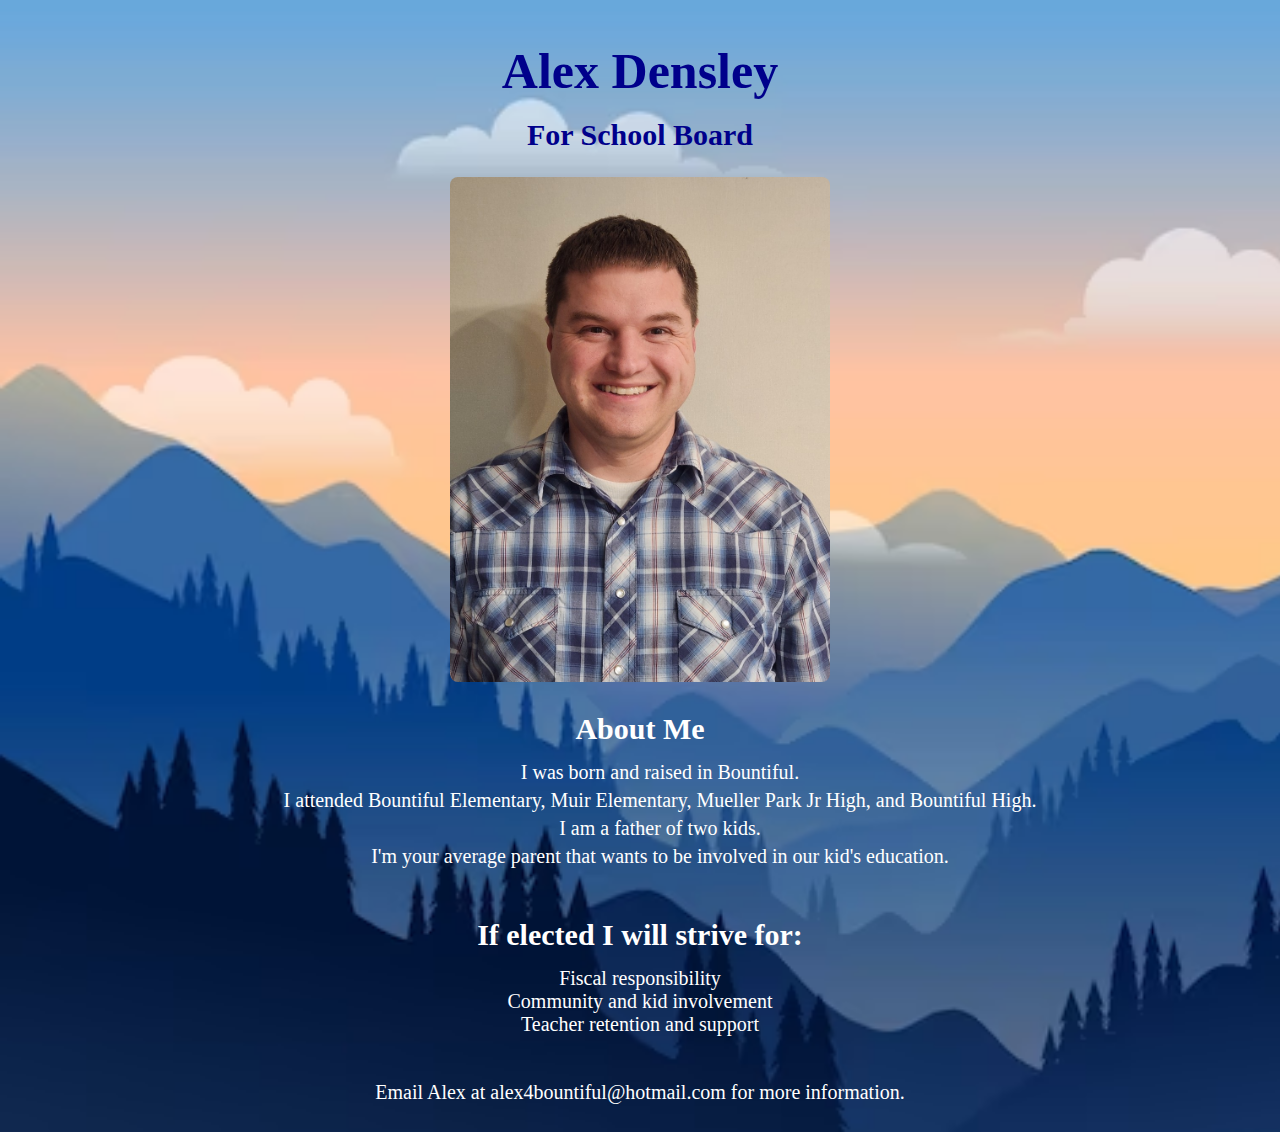
<file: index.html>
<!DOCTYPE html>
<html lang="en">
<head>
    <meta charset="UTF-8">
    <meta name="viewport" content="width=device-width, initial-scale=1.0">
    <title>Alex Densley Campaign</title>
    <link rel="stylesheet" type="text/css" href="styles.css">
</head>
<body 
    style=
        "background-image:url(./photos/gradient-mountain-landscape_23-2149162007.avif);
        background-repeat: no-repeat;
        background-size: cover;"    
    >
    <div class="headerDiv">
        <h1 class="nameHeader">Alex Densley</h1>
        <h2 class="subHeader">For School Board</h2>
    </div>
    <div class="pictureDiv">
        <img src="./photos/AlexPicture.jpg" class="photo"/>
        <h3 class="aboutHeader">About Me</h3> 
        <ul class="infoText">I was born and raised in Bountiful.</ul>
        <ul class="infoText">I attended Bountiful Elementary, Muir Elementary, Mueller Park Jr High, and Bountiful High.</ul>
        <ul class="infoText">I am a father of two kids.</ul>
        <ul class="infoText">I'm your average parent that wants to be involved in our kid's education.</ul>
        <h3 class="aboutHeader">If elected I will strive for:</h3>
        <p class="electText">
            Fiscal responsibility<br>
            Community and kid involvement<br>
            Teacher retention and support<br>
        </p>

        <p class="reachOutText">
            Email Alex at alex4bountiful@hotmail.com for more information.
        </p>
    </div>
    <div>

    </div>
</body>
</html>
</file>
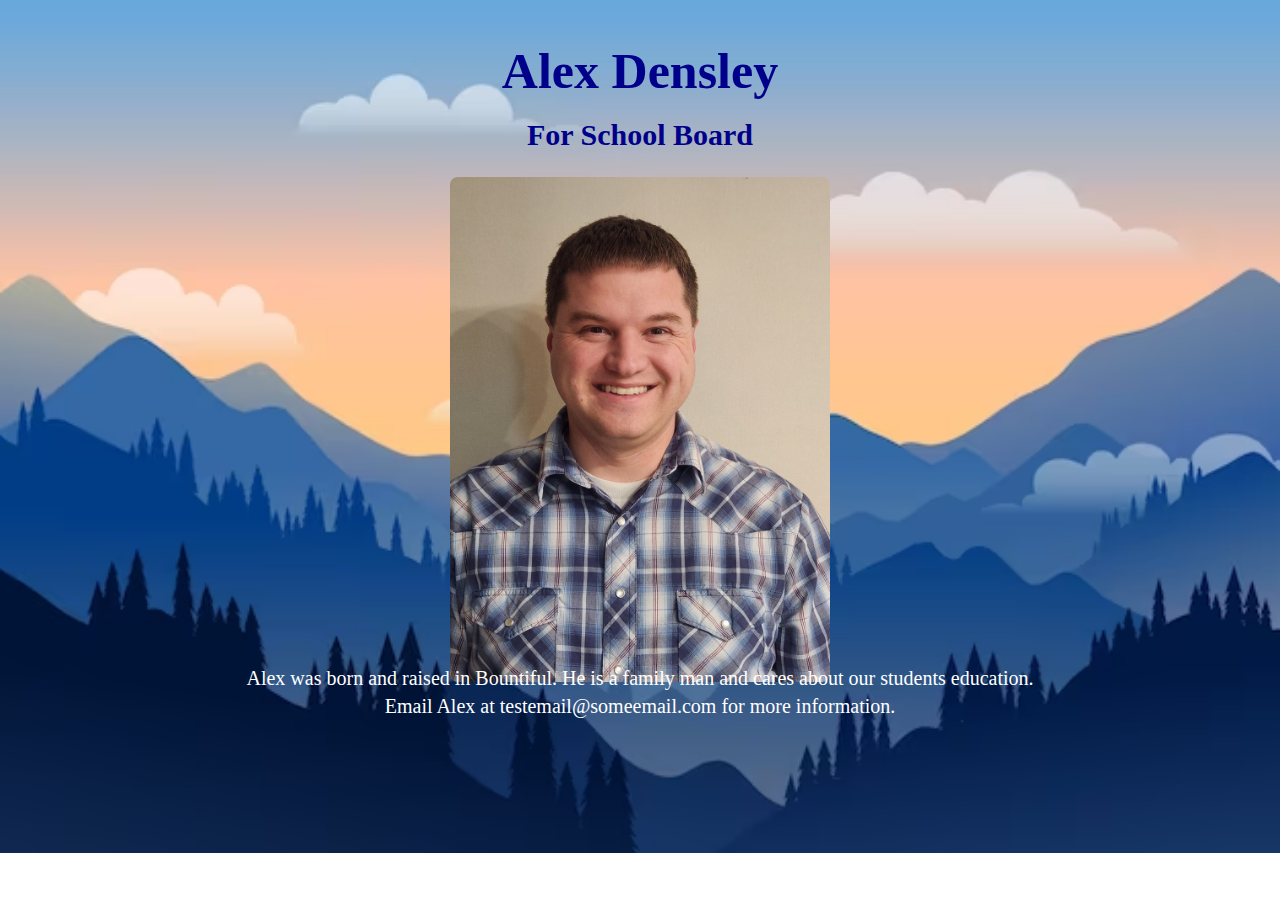
<file: flyer.html>
<!DOCTYPE html>
<html lang="en">
<head>
    <meta charset="UTF-8">
    <meta name="viewport" content="width=device-width, initial-scale=1.0">
    <title>Alex Densley Campaign</title>
    <link rel="stylesheet" type="text/css" href="styles.css">
</head>
<body 
    style=
        "background-image:url(./photos/gradient-mountain-landscape_23-2149162007.avif);
        background-repeat: no-repeat;
        background-size: cover;"    
    >
    <div class="headerDiv">
        <h1 class="nameHeader">Alex Densley</h1>
        <h2 class="subHeader">For School Board</h2>
    </div>
    <div class="pictureDiv">
        <img src="./photos/AlexPicture.jpg" class="photo"/>
        <p class="infoText">  
            Alex was born and raised in Bountiful.  He is a family man and cares about our students education.
        </p>
        <p class="infoText">
            Email Alex at testemail@someemail.com for more information.
        </p>
    </div>
    <div>

    </div>
</body>
</html>
</file>
<file: styles.css>
.headerDiv{
    display: flex;
    flex-direction: column;
}

.nameHeader{
    text-align: center;
    font-weight: bold;
    color: darkblue;
    font-size: 50px;
}

.subHeader{
    text-align: center;
    font-weight: bold;
    color: darkblue;
    font-size: 30px;
    margin-top: -15px;
}

.fillerText{
    text-align: center;
}

.aboutHeader{
    text-align: center;
    color:white;
    font-size: 30px;
    font-weight: bold;
}

.infoText{
    text-align: center;
    color: white;
    font-size: 20px;
    margin-top: -15px;
}

.electText{
    text-align: center;
    color: white;
    font-size: 20px;
    margin-top: -15px;
}

.pictureDiv{
    display: flex;
    flex-direction: column;
}

.photo{
    display: block;
    margin-left: auto;
    margin-right: auto;
    border-radius: 8px;
    width: 30%;
}

.reachOutText{
    text-align: center;
    color: white;
    font-size: 20px;
    margin-top: 25px;
}
</file>
